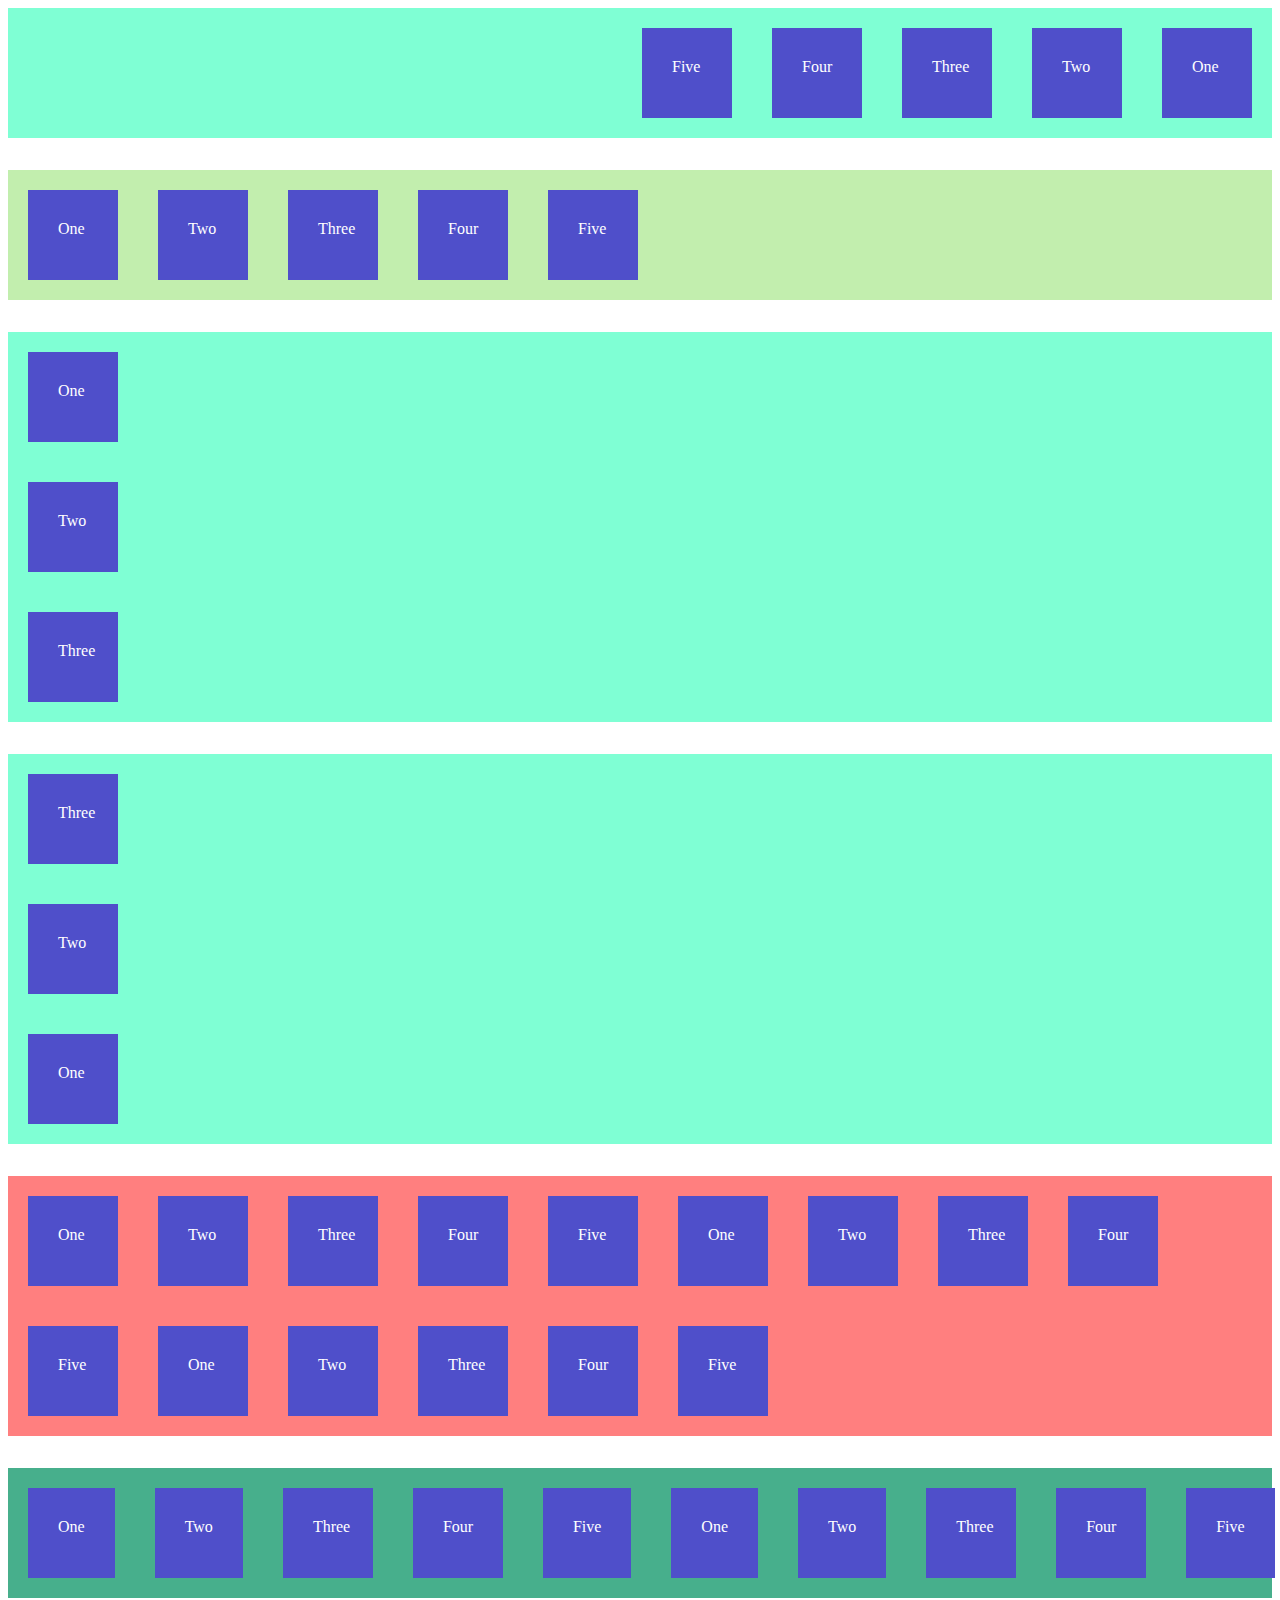
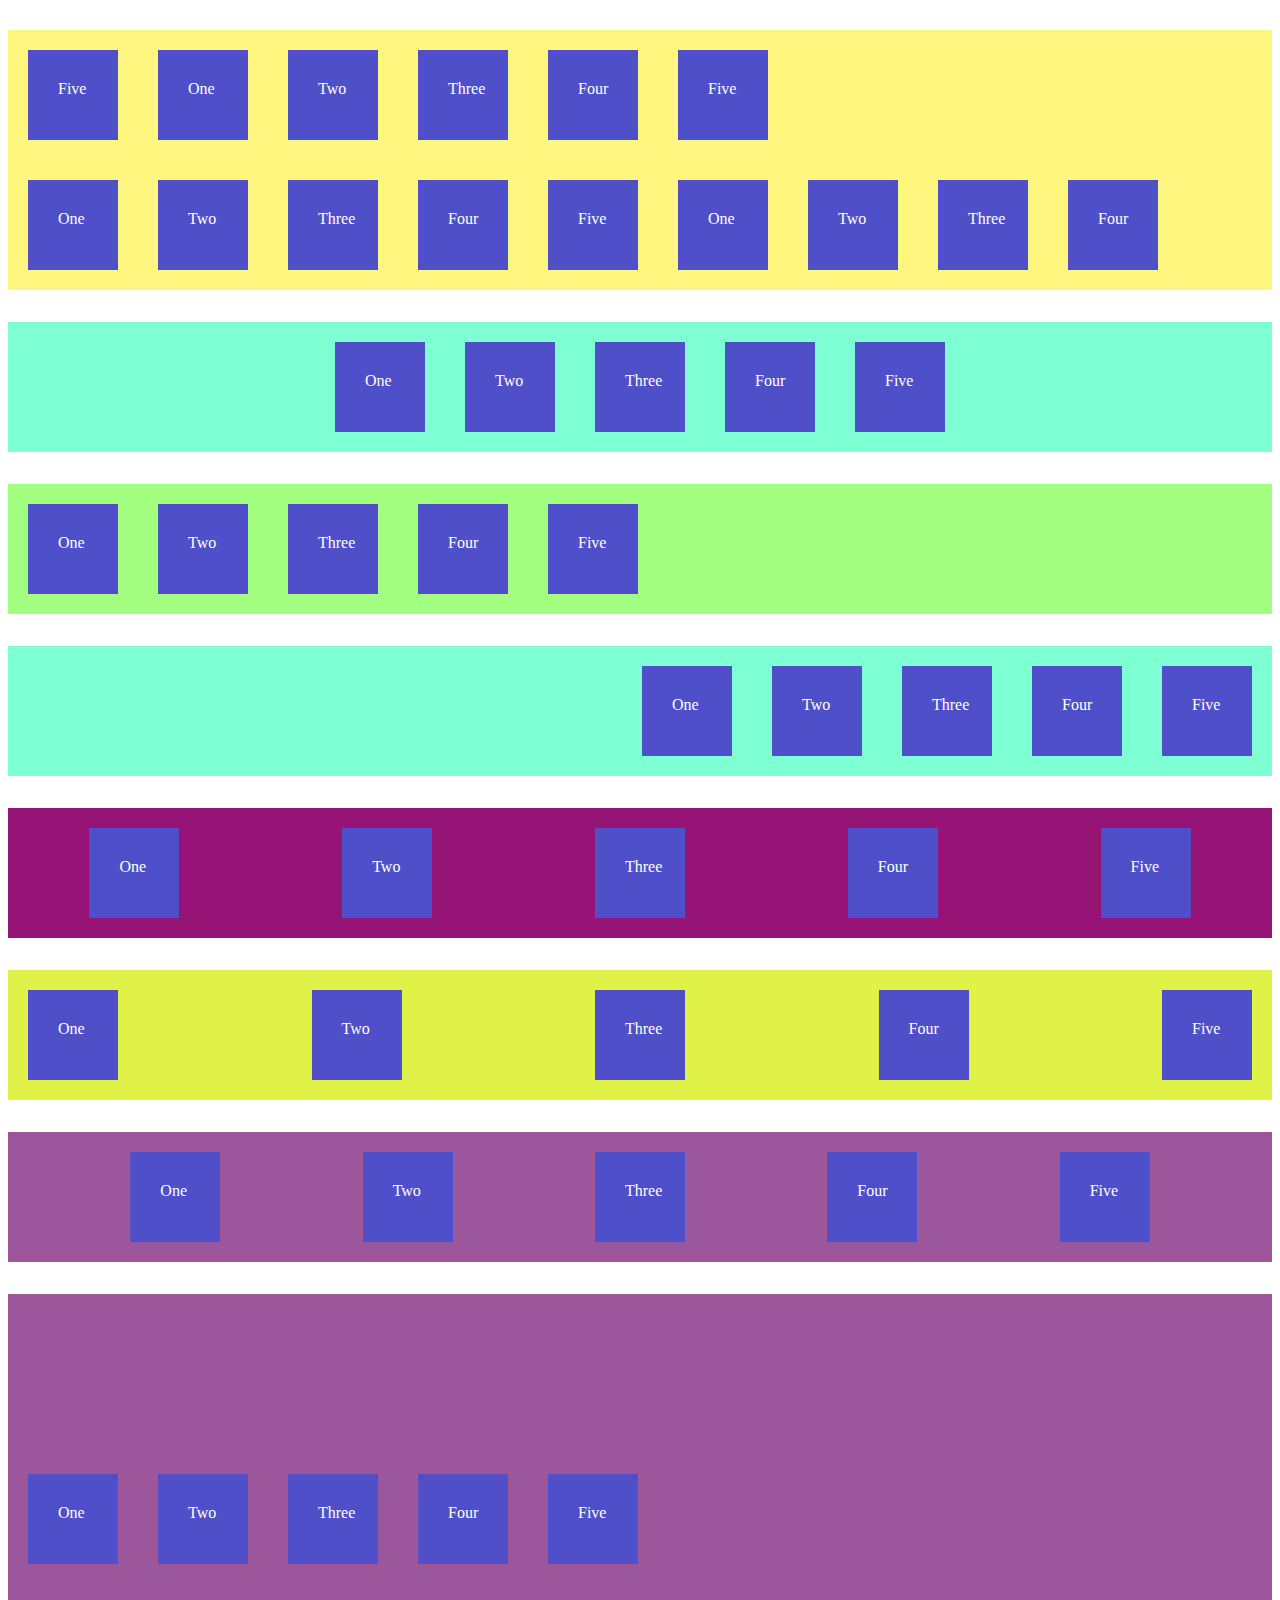
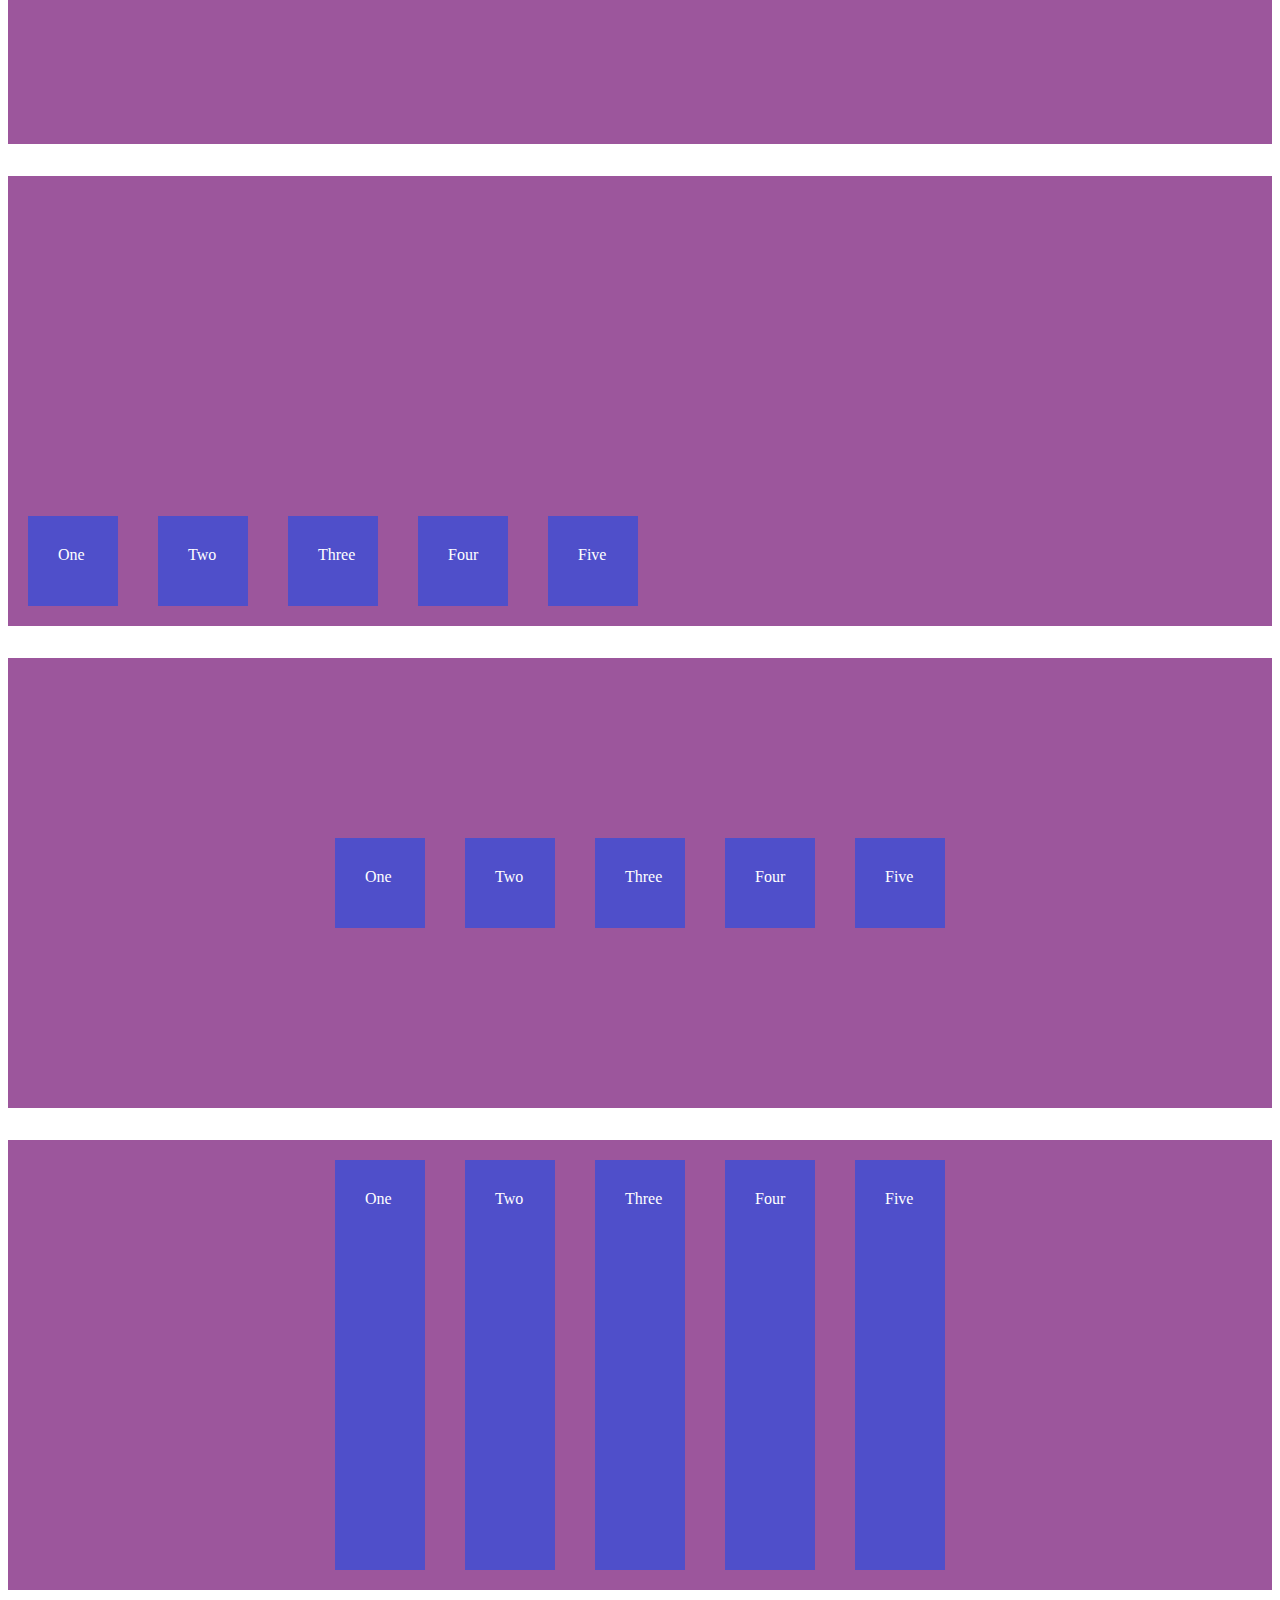
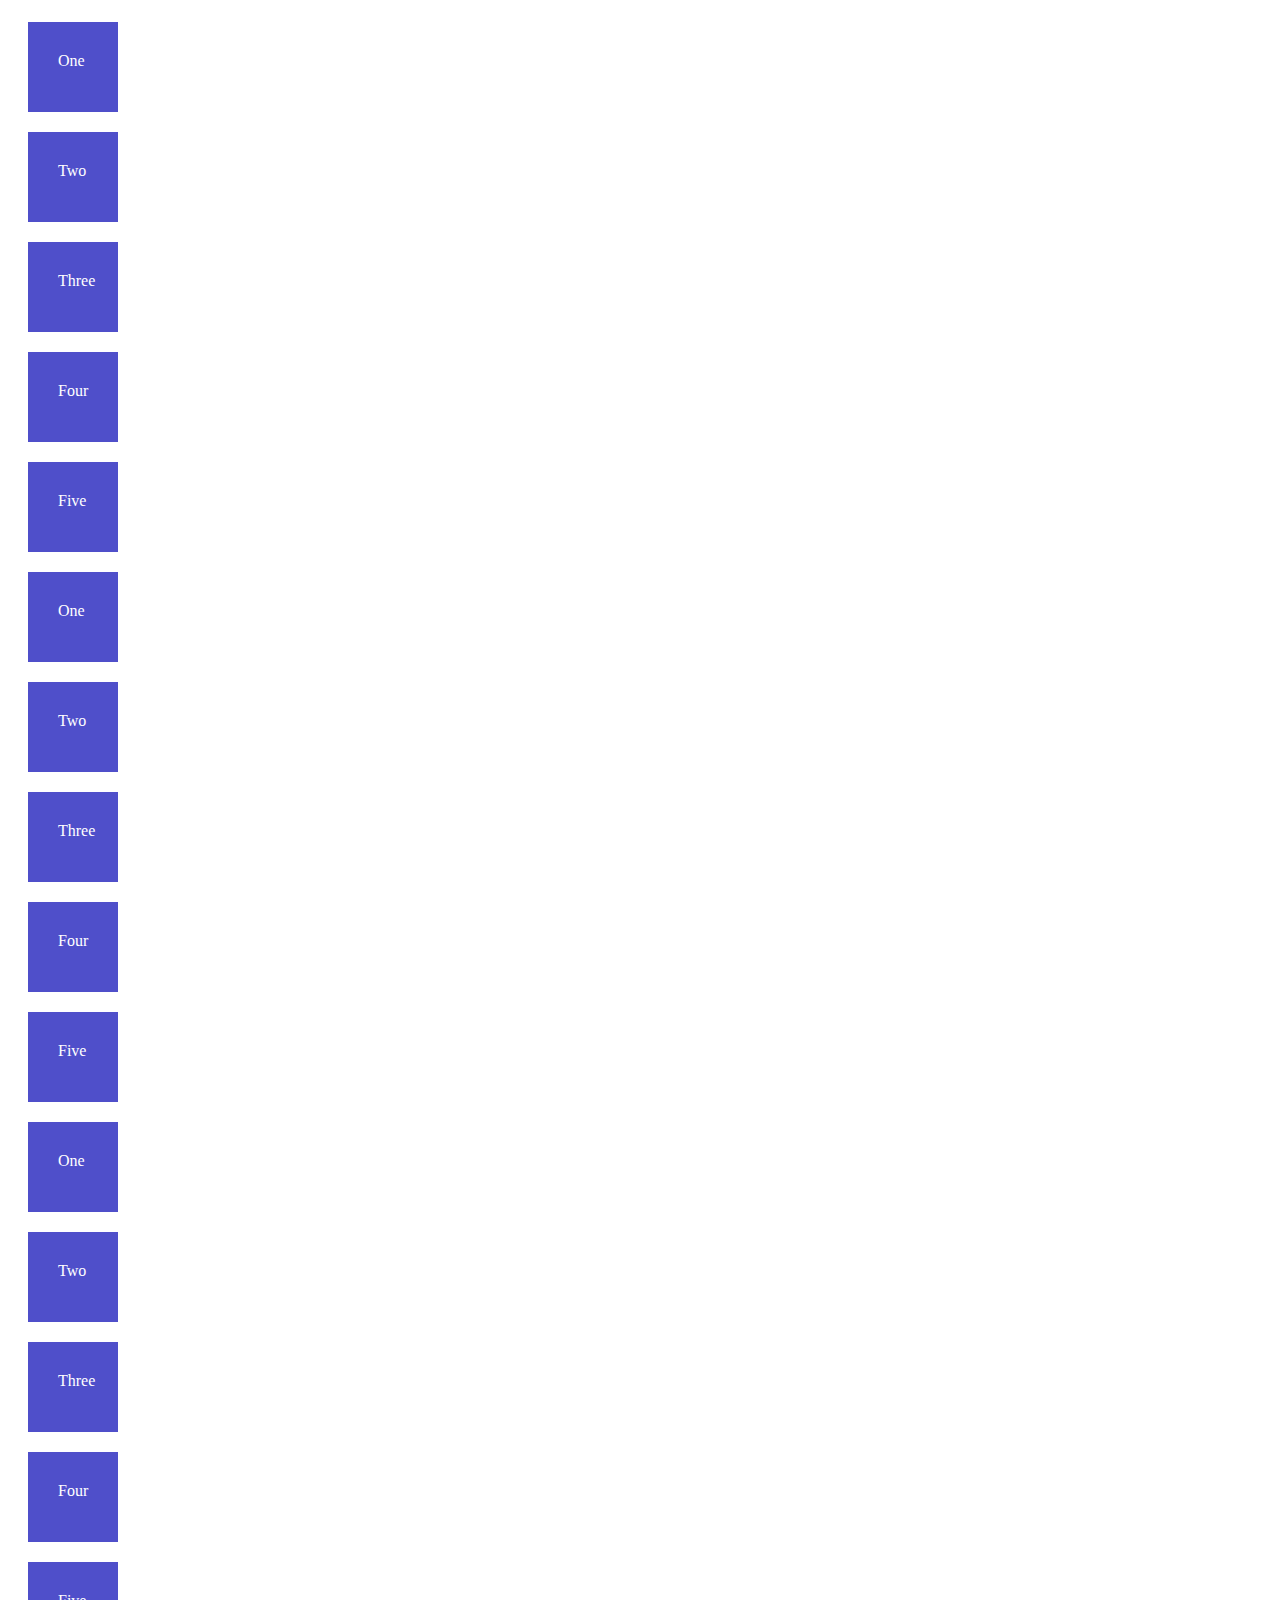
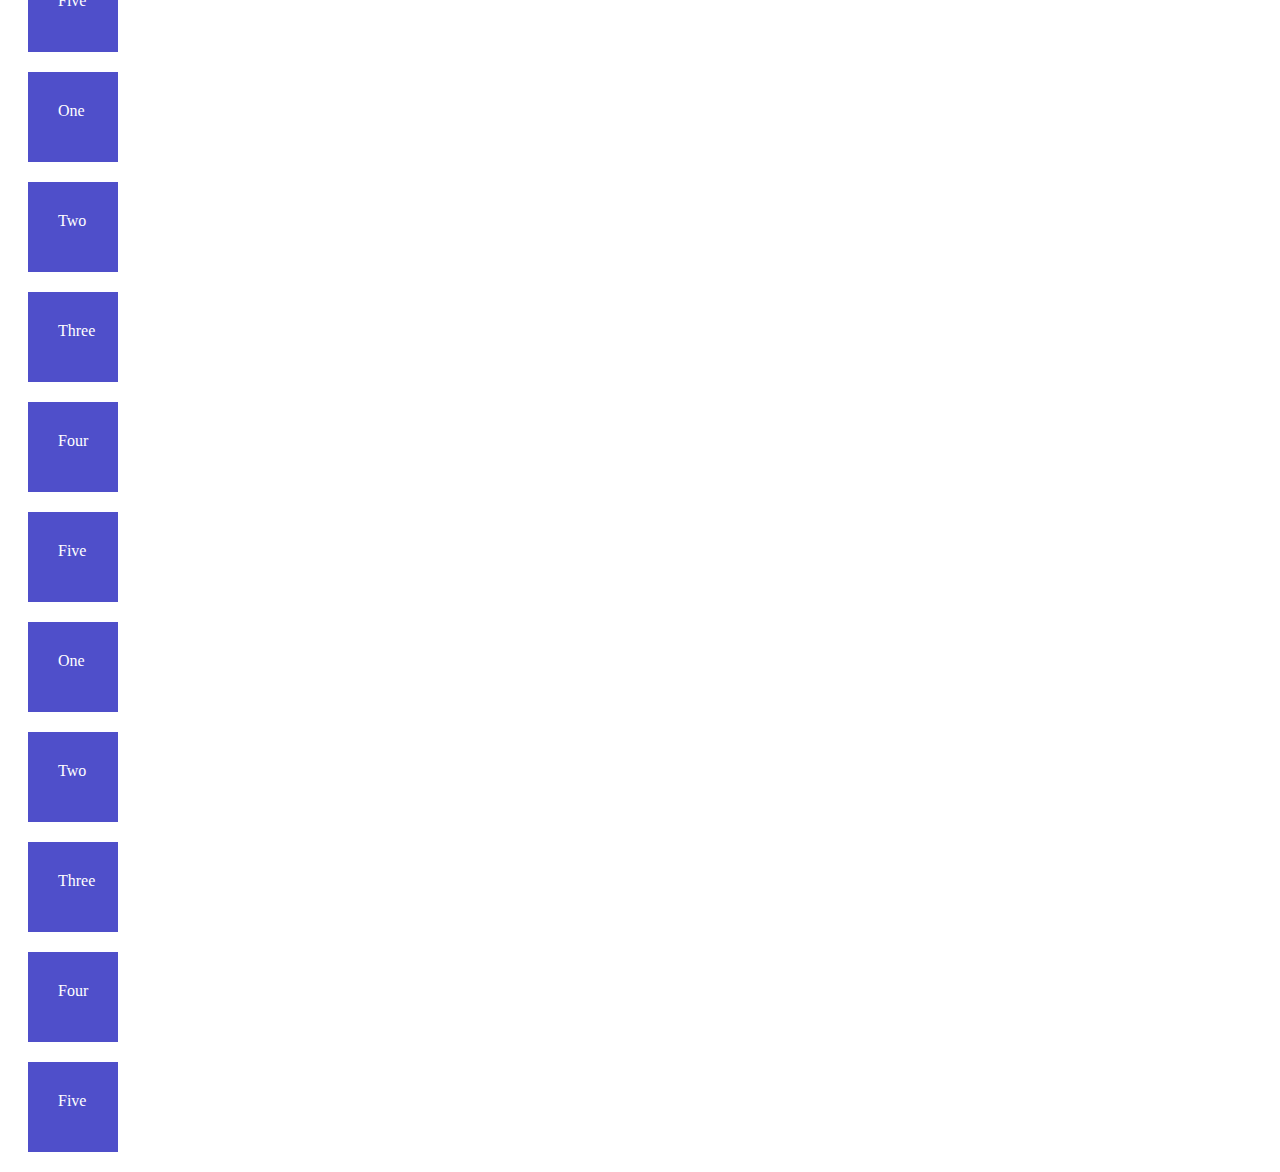
<file: flex-container/index.html>
<html>
    <head>
        <link rel="stylesheet" type="text/css" href="style.css">
    </head>
    <body>
        <div class="container1">
            <div class="child-comp" id="one">One</div>
            <div class="child-comp" id="two">Two</div>
            <div class="child-comp" id="three">Three</div>
            <div class="child-comp" id="four">Four</div>
            <div class="child-comp" id="five">Five</div>
        </div>
        <div class="container2">
            <div class="child-comp" id="one">One</div>
            <div class="child-comp" id="two">Two</div>
            <div class="child-comp" id="three">Three</div>
            <div class="child-comp" id="four">Four</div>
            <div class="child-comp" id="five">Five</div>
        </div>
        <div class="container3">
            <div class="child-comp" id="one">One</div>
            <div class="child-comp" id="two">Two</div>
            <div class="child-comp" id="three">Three</div>
        </div>

        <div class="container4">
            <div class="child-comp" id="one">One</div>
            <div class="child-comp" id="two">Two</div>
            <div class="child-comp" id="three">Three</div>
        </div>

        <div class="container5">
            <div class="child-comp" id="one">One</div>
            <div class="child-comp" id="two">Two</div>
            <div class="child-comp" id="three">Three</div>
            <div class="child-comp" id="four">Four</div>
            <div class="child-comp" id="five">Five</div>
            <div class="child-comp" id="one">One</div>
            <div class="child-comp" id="two">Two</div>
            <div class="child-comp" id="three">Three</div>
            <div class="child-comp" id="four">Four</div>
            <div class="child-comp" id="five">Five</div>
            <div class="child-comp" id="one">One</div>
            <div class="child-comp" id="two">Two</div>
            <div class="child-comp" id="three">Three</div>
            <div class="child-comp" id="four">Four</div>
            <div class="child-comp" id="five">Five</div>
        </div>

        <div class="container6">
            <div class="child-comp" id="one">One</div>
            <div class="child-comp" id="two">Two</div>
            <div class="child-comp" id="three">Three</div>
            <div class="child-comp" id="four">Four</div>
            <div class="child-comp" id="five">Five</div>
            <div class="child-comp" id="one">One</div>
            <div class="child-comp" id="two">Two</div>
            <div class="child-comp" id="three">Three</div>
            <div class="child-comp" id="four">Four</div>
            <div class="child-comp" id="five">Five</div>
            <div class="child-comp" id="one">One</div>
            <div class="child-comp" id="two">Two</div>
            <div class="child-comp" id="three">Three</div>
            <div class="child-comp" id="four">Four</div>
            <div class="child-comp" id="five">Five</div>
        </div>

        <div class="container7">
            <div class="child-comp" id="one">One</div>
            <div class="child-comp" id="two">Two</div>
            <div class="child-comp" id="three">Three</div>
            <div class="child-comp" id="four">Four</div>
            <div class="child-comp" id="five">Five</div>
            <div class="child-comp" id="one">One</div>
            <div class="child-comp" id="two">Two</div>
            <div class="child-comp" id="three">Three</div>
            <div class="child-comp" id="four">Four</div>
            <div class="child-comp" id="five">Five</div>
            <div class="child-comp" id="one">One</div>
            <div class="child-comp" id="two">Two</div>
            <div class="child-comp" id="three">Three</div>
            <div class="child-comp" id="four">Four</div>
            <div class="child-comp" id="five">Five</div>
        </div>

        <div class="container8">
            <div class="child-comp" id="one">One</div>
            <div class="child-comp" id="two">Two</div>
            <div class="child-comp" id="three">Three</div>
            <div class="child-comp" id="four">Four</div>
            <div class="child-comp" id="five">Five</div>
        </div>
        <div class="container9">
            <div class="child-comp" id="one">One</div>
            <div class="child-comp" id="two">Two</div>
            <div class="child-comp" id="three">Three</div>
            <div class="child-comp" id="four">Four</div>
            <div class="child-comp" id="five">Five</div>
        </div>
        <div class="container10">
            <div class="child-comp" id="one">One</div>
            <div class="child-comp" id="two">Two</div>
            <div class="child-comp" id="three">Three</div>
            <div class="child-comp" id="four">Four</div>
            <div class="child-comp" id="five">Five</div>
        </div>
        <div class="container11">
            <div class="child-comp" id="one">One</div>
            <div class="child-comp" id="two">Two</div>
            <div class="child-comp" id="three">Three</div>
            <div class="child-comp" id="four">Four</div>
            <div class="child-comp" id="five">Five</div>
        </div>
        <div class="container12">
            <div class="child-comp" id="one">One</div>
            <div class="child-comp" id="two">Two</div>
            <div class="child-comp" id="three">Three</div>
            <div class="child-comp" id="four">Four</div>
            <div class="child-comp" id="five">Five</div>
        </div>
        <div class="container13">
            <div class="child-comp" id="one">One</div>
            <div class="child-comp" id="two">Two</div>
            <div class="child-comp" id="three">Three</div>
            <div class="child-comp" id="four">Four</div>
            <div class="child-comp" id="five">Five</div>
        </div>
        <div class="container14">
            <div class="child-comp" id="one">One</div>
            <div class="child-comp" id="two">Two</div>
            <div class="child-comp" id="three">Three</div>
            <div class="child-comp" id="four">Four</div>
            <div class="child-comp" id="five">Five</div>
        </div>
        <div class="container15">
            <div class="child-comp" id="one">One</div>
            <div class="child-comp" id="two">Two</div>
            <div class="child-comp" id="three">Three</div>
            <div class="child-comp" id="four">Four</div>
            <div class="child-comp" id="five">Five</div>
        </div>
        <div class="container16">
            <div class="child-comp" id="one">One</div>
            <div class="child-comp" id="two">Two</div>
            <div class="child-comp" id="three">Three</div>
            <div class="child-comp" id="four">Four</div>
            <div class="child-comp" id="five">Five</div>
        </div>
        <div class="container17">
            <div class="child-comp17" id="one">One</div>
            <div class="child-comp17" id="two">Two</div>
            <div class="child-comp17" id="three">Three</div>
            <div class="child-comp17" id="four">Four</div>
            <div class="child-comp17" id="five">Five</div>
        </div>
        <div class="container18">
            <div class="child-comp" id="one">One</div>
            <div class="child-comp" id="two">Two</div>
            <div class="child-comp" id="three">Three</div>
            <div class="child-comp" id="four">Four</div>
            <div class="child-comp" id="five">Five</div>
        </div>
        <div class="container19">
            <div class="child-comp" id="one">One</div>
            <div class="child-comp" id="two">Two</div>
            <div class="child-comp" id="three">Three</div>
            <div class="child-comp" id="four">Four</div>
            <div class="child-comp" id="five">Five</div>
        </div>
        <div class="container20">
            <div class="child-comp" id="one">One</div>
            <div class="child-comp" id="two">Two</div>
            <div class="child-comp" id="three">Three</div>
            <div class="child-comp" id="four">Four</div>
            <div class="child-comp" id="five">Five</div>
        </div>
        <div class="container21">
            <div class="child-comp" id="one">One</div>
            <div class="child-comp" id="two">Two</div>
            <div class="child-comp" id="three">Three</div>
            <div class="child-comp" id="four">Four</div>
            <div class="child-comp" id="five">Five</div>
        </div>
        <div class="container22">
            <div class="child-comp" id="one">One</div>
            <div class="child-comp" id="two">Two</div>
            <div class="child-comp" id="three">Three</div>
            <div class="child-comp" id="four">Four</div>
            <div class="child-comp" id="five">Five</div>
        </div>
    </body>
</html>
</file>
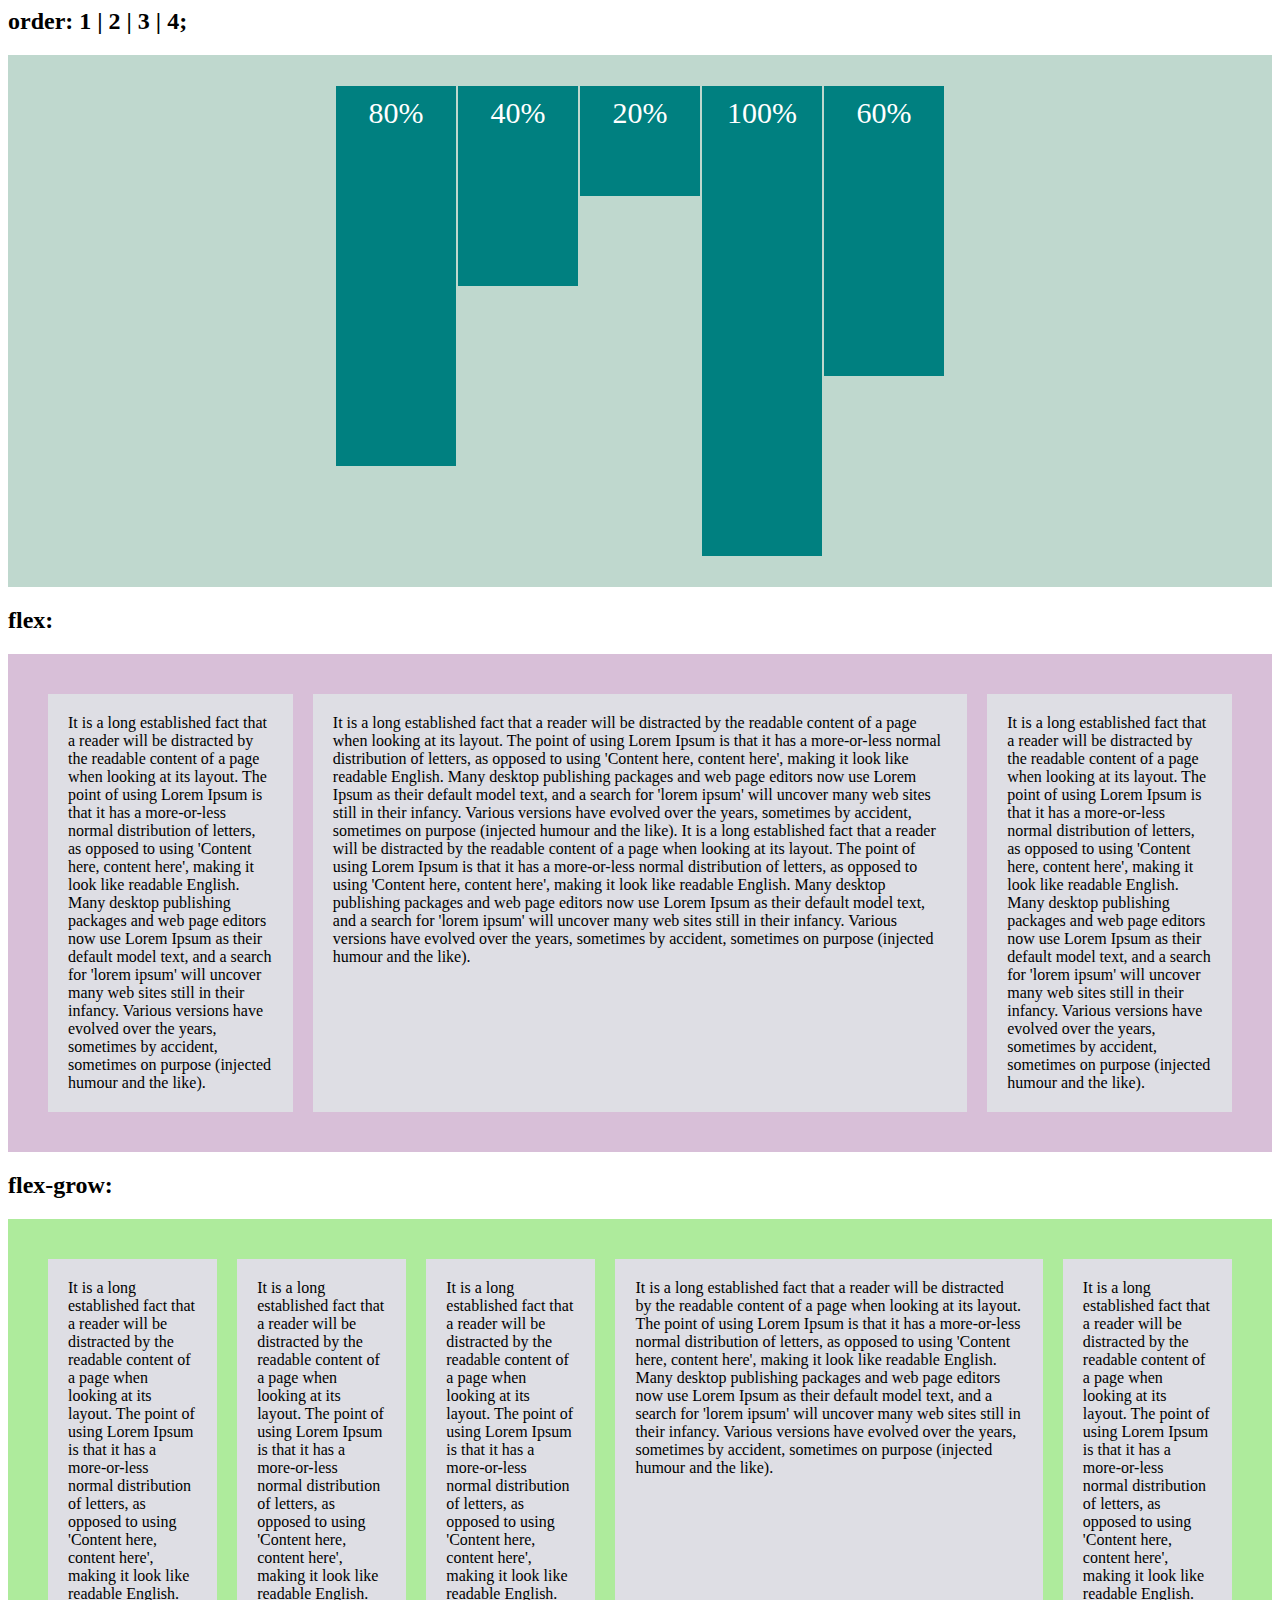
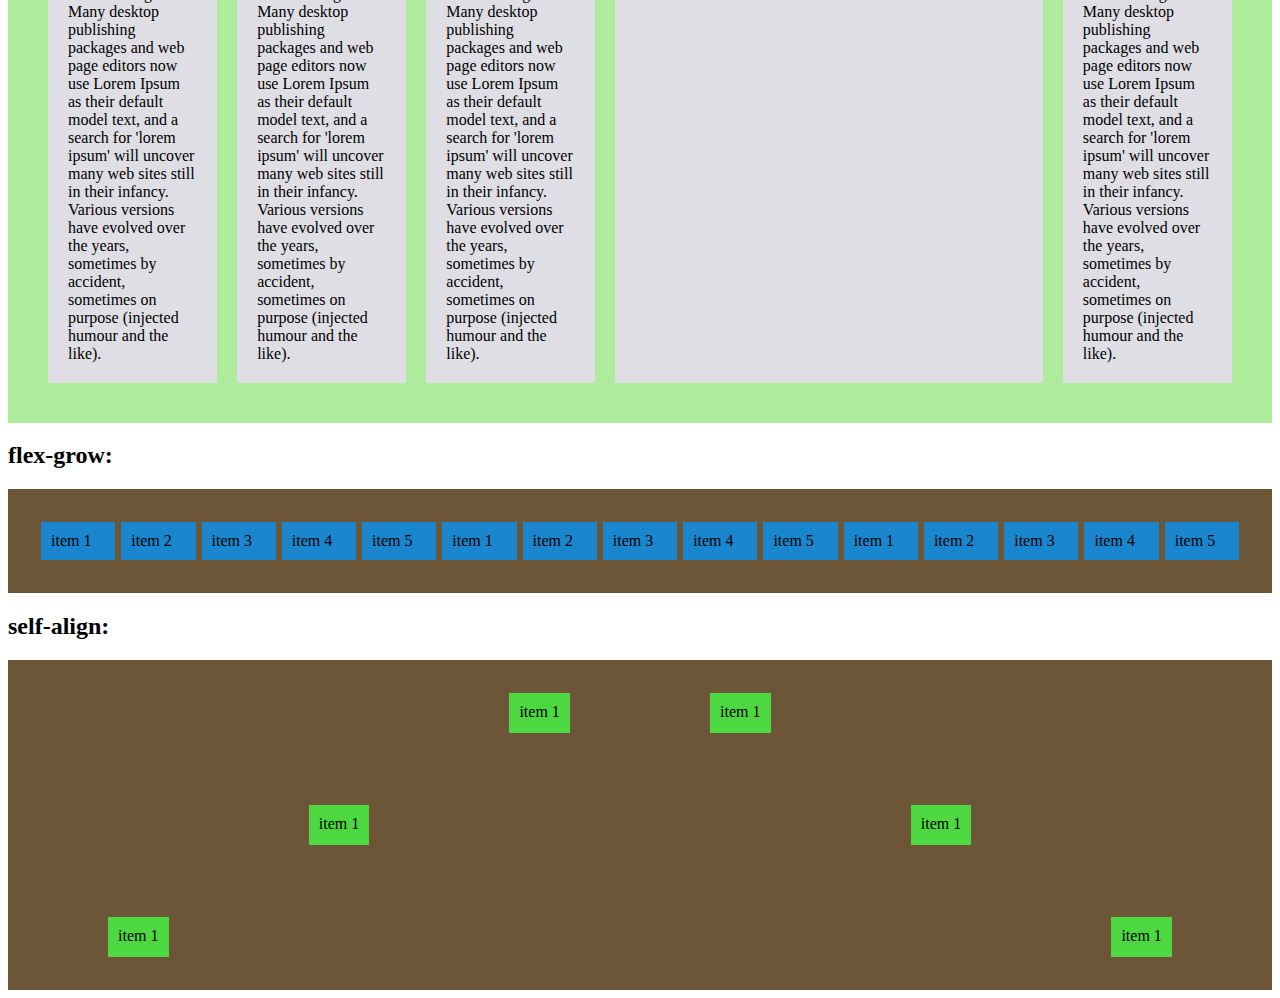
<file: flex-item/index.html>
<html>
    <head>
        <link rel="stylesheet"  href="style.css">
        <title>Flex item</title>
    </head>
    <body>
        <h2>order: 1 | 2 | 3 | 4;</h2>
        <div class="container-1">
            <p class="item item1-1">20%</p>
            <p class="item item1-2">40%</p>
            <p class="item item1-3">60%</p>
            <p class="item item1-4">80%</p>
            <p class="item item1-5">100%</p>
        </div>


        <h2>flex:</h2>
        <div class="container-2">
            <div class="order-item order-item-1">
                It is a long established fact that a reader will be distracted by the readable content of a page when looking at its layout. The point of using Lorem Ipsum is that it has a more-or-less normal distribution of letters, as opposed to using 'Content here, content here', making it look like readable English. Many desktop publishing packages and web page editors now use Lorem Ipsum as their default model text, and a search for 'lorem ipsum' will uncover many web sites still in their infancy. Various versions have evolved over the years, sometimes by accident, sometimes on purpose (injected humour and the like).
            </div>

            <div class="order-item order-item-2">
                It is a long established fact that a reader will be distracted by the readable content of a page when looking at its layout. The point of using Lorem Ipsum is that it has a more-or-less normal distribution of letters, as opposed to using 'Content here, content here', making it look like readable English. Many desktop publishing packages and web page editors now use Lorem Ipsum as their default model text, and a search for 'lorem ipsum' will uncover many web sites still in their infancy. Various versions have evolved over the years, sometimes by accident, sometimes on purpose (injected humour and the like).
                It is a long established fact that a reader will be distracted by the readable content of a page when looking at its layout. The point of using Lorem Ipsum is that it has a more-or-less normal distribution of letters, as opposed to using 'Content here, content here', making it look like readable English. Many desktop publishing packages and web page editors now use Lorem Ipsum as their default model text, and a search for 'lorem ipsum' will uncover many web sites still in their infancy. Various versions have evolved over the years, sometimes by accident, sometimes on purpose (injected humour and the like).
                
            </div>

            <div class="order-item order-item-3">
                It is a long established fact that a reader will be distracted by the readable content of a page when looking at its layout. The point of using Lorem Ipsum is that it has a more-or-less normal distribution of letters, as opposed to using 'Content here, content here', making it look like readable English. Many desktop publishing packages and web page editors now use Lorem Ipsum as their default model text, and a search for 'lorem ipsum' will uncover many web sites still in their infancy. Various versions have evolved over the years, sometimes by accident, sometimes on purpose (injected humour and the like).
            </div>
        </div>

        <h2>flex-grow:</h2>
        <div class="container-3">
            <div class="grow-item grow-item-1">
                It is a long established fact that a reader will be distracted by the readable content of a page when looking at its layout. The point of using Lorem Ipsum is that it has a more-or-less normal distribution of letters, as opposed to using 'Content here, content here', making it look like readable English. Many desktop publishing packages and web page editors now use Lorem Ipsum as their default model text, and a search for 'lorem ipsum' will uncover many web sites still in their infancy. Various versions have evolved over the years, sometimes by accident, sometimes on purpose (injected humour and the like).
            </div>

            <div class="grow-item grow-item-2">
                It is a long established fact that a reader will be distracted by the readable content of a page when looking at its layout. The point of using Lorem Ipsum is that it has a more-or-less normal distribution of letters, as opposed to using 'Content here, content here', making it look like readable English. Many desktop publishing packages and web page editors now use Lorem Ipsum as their default model text, and a search for 'lorem ipsum' will uncover many web sites still in their infancy. Various versions have evolved over the years, sometimes by accident, sometimes on purpose (injected humour and the like).
                
            </div>

            <div class="grow-item grow-item-3">
                It is a long established fact that a reader will be distracted by the readable content of a page when looking at its layout. The point of using Lorem Ipsum is that it has a more-or-less normal distribution of letters, as opposed to using 'Content here, content here', making it look like readable English. Many desktop publishing packages and web page editors now use Lorem Ipsum as their default model text, and a search for 'lorem ipsum' will uncover many web sites still in their infancy. Various versions have evolved over the years, sometimes by accident, sometimes on purpose (injected humour and the like).
            </div>
            <div class="grow-item grow-item-4">
                It is a long established fact that a reader will be distracted by the readable content of a page when looking at its layout. The point of using Lorem Ipsum is that it has a more-or-less normal distribution of letters, as opposed to using 'Content here, content here', making it look like readable English. Many desktop publishing packages and web page editors now use Lorem Ipsum as their default model text, and a search for 'lorem ipsum' will uncover many web sites still in their infancy. Various versions have evolved over the years, sometimes by accident, sometimes on purpose (injected humour and the like).
            </div>
            <div class="grow-item grow-item-5">
                It is a long established fact that a reader will be distracted by the readable content of a page when looking at its layout. The point of using Lorem Ipsum is that it has a more-or-less normal distribution of letters, as opposed to using 'Content here, content here', making it look like readable English. Many desktop publishing packages and web page editors now use Lorem Ipsum as their default model text, and a search for 'lorem ipsum' will uncover many web sites still in their infancy. Various versions have evolved over the years, sometimes by accident, sometimes on purpose (injected humour and the like).
            </div>
        </div>

        <h2>flex-grow:</h2>
        <div class="container-4">
            <div class="basis-item basis-item-1">
               item 1
            </div>
            <div class="basis-item basis-item-2">
                item 2
             </div>
             <div class="basis-item basis-item-3">
                item 3
             </div>
             <div class="basis-item basis-item-41">
                item 4
             </div>
             <div class="basis-item basis-item-5">
                item 5
             </div>
             <div class="basis-item basis-item-1">
                item 1
             </div>
             <div class="basis-item basis-item-2">
                 item 2
              </div>
              <div class="basis-item basis-item-3">
                 item 3
              </div>
              <div class="basis-item basis-item-41">
                 item 4
              </div>
              <div class="basis-item basis-item-5">
                 item 5
              </div>
              <div class="basis-item basis-item-1">
                item 1
             </div>
             <div class="basis-item basis-item-2">
                 item 2
              </div>
              <div class="basis-item basis-item-3">
                 item 3
              </div>
              <div class="basis-item basis-item-41">
                 item 4
              </div>
              <div class="basis-item basis-item-5">
                 item 5
              </div>
        </div>

        <h2>self-align:</h2>
        <div class="container-5">
            <div class="self-item self-item-1">
               item 1
            </div>
            <div class="self-item self-item-2">
                item 1
            </div>
            <div class="self-item self-item-3">
                item 1
            </div>
            <div class="self-item self-item-4">
                item 1
            </div>
            <div class="self-item self-item-5">
                item 1
            </div>
            <div class="self-item self-item-6">
                item 1
            </div>
        </div>
    </body>
</html>
</file>
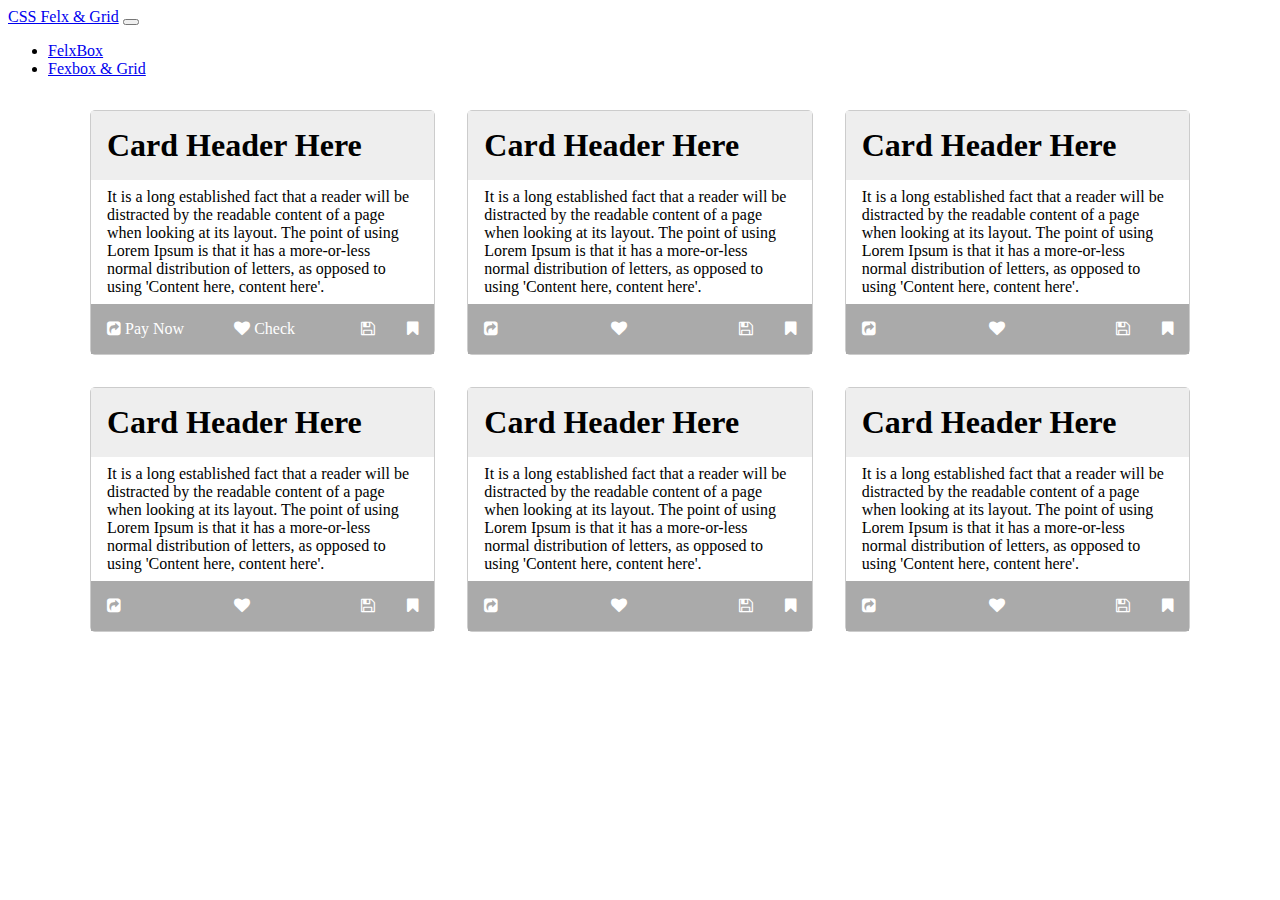
<file: css-grid-flexbox.html>
<!doctype html>
<html lang="en">
  <head>
    <!-- Required meta tags -->
    <meta charset="utf-8">
    <meta name="viewport" content="width=device-width, initial-scale=1, shrink-to-fit=no">
    <link rel="stylesheet" href="style.css">
    <link rel="stylesheet" href="https://stackpath.bootstrapcdn.com/font-awesome/4.7.0/css/font-awesome.min.css">
    <!-- Bootstrap CSS -->
    <!-- <link rel="stylesheet" href="https://stackpath.bootstrapcdn.com/bootstrap/4.4.1/css/bootstrap.min.css" integrity="sha384-Vkoo8x4CGsO3+Hhxv8T/Q5PaXtkKtu6ug5TOeNV6gBiFeWPGFN9MuhOf23Q9Ifjh" crossorigin="anonymous"> -->

    <title>Hello, world!</title>
  </head>
  <body>
    <div class="container-fuid">
        <nav class="navbar navbar-expand-lg navbar-light bg-light">
            <a class="navbar-brand h2" href="#">CSS Felx & Grid</a>
            <button class="navbar-toggler" type="button" data-toggle="collapse" data-target="#navbarSupportedContent" aria-controls="navbarSupportedContent" aria-expanded="false" aria-label="Toggle navigation">
              <span class="navbar-toggler-icon"></span>
            </button>
          
            <div class="collapse navbar-collapse" id="navbarSupportedContent">
              <ul class="navbar-nav mr-auto">

                <li class="nav-item">
                  <a class="nav-link" href="index.html">FelxBox</a>
                </li>

                <li class="nav-item active">
                  <a class="nav-link" href="css-grid-flexbox.html">Fexbox & Grid</a>
                </li>
                
              </ul>
            </div>
        </nav>
    </div>
    
    <div class="container-fluid">
        <div class="card-grid">
            <div class="card">
                <header class="card-header">
                    <h1>Card Header Here</h1>
                </header>
                <article class="card-content">
                    It is a long established fact that a reader will be distracted by the readable content of a page when looking at its layout. The point of using Lorem Ipsum is that it has a more-or-less normal distribution of letters, as opposed to using 'Content here, content here'.
                </article>

                <footer class="card-footer">
                    <ul class="card-footer-nav">
                        <li class="card-footer-item"><i class="fa fa-share-square"></i> Pay Now</li>
                        <li class="card-footer-item"><i class="fa fa-heart"></i> Check</li>
                        <li class="card-footer-item"><i class="fa fa-save"></i></li>
                        <li class="card-footer-item"><i class="fa fa-bookmark"></i></li>
                    </ul>
                </footer>
            </div>
        
            <div class="card">
                <header class="card-header">
                    <h1>Card Header Here</h1>
                </header>
                <article class="card-content">
                    It is a long established fact that a reader will be distracted by the readable content of a page when looking at its layout. The point of using Lorem Ipsum is that it has a more-or-less normal distribution of letters, as opposed to using 'Content here, content here'.
                </article>

                <footer class="card-footer">
                    <ul class="card-footer-nav">
                        <li class="card-footer-item"><i class="fa fa-share-square"></i></li>
                        <li class="card-footer-item"><i class="fa fa-heart"></i></li>
                        <li class="card-footer-item"><i class="fa fa-save"></i></li>
                        <li class="card-footer-item"><i class="fa fa-bookmark"></i></li>
                    </ul>
                </footer>
            </div>
        
            <div class="card">
                <header class="card-header">
                    <h1>Card Header Here</h1>
                </header>
                <article class="card-content">
                    It is a long established fact that a reader will be distracted by the readable content of a page when looking at its layout. The point of using Lorem Ipsum is that it has a more-or-less normal distribution of letters, as opposed to using 'Content here, content here'.
                </article>

                <footer class="card-footer">
                    <ul class="card-footer-nav">
                        <li class="card-footer-item"><i class="fa fa-share-square"></i></li>
                        <li class="card-footer-item"><i class="fa fa-heart"></i></li>
                        <li class="card-footer-item"><i class="fa fa-save"></i></li>
                        <li class="card-footer-item"><i class="fa fa-bookmark"></i></li>
                    </ul>
                </footer>
            </div>
        
            <div class="card">
                <header class="card-header">
                    <h1>Card Header Here</h1>
                </header>
                <article class="card-content">
                    It is a long established fact that a reader will be distracted by the readable content of a page when looking at its layout. The point of using Lorem Ipsum is that it has a more-or-less normal distribution of letters, as opposed to using 'Content here, content here'.
                </article>

                <footer class="card-footer">
                    <ul class="card-footer-nav">
                        <li class="card-footer-item"><i class="fa fa-share-square"></i></li>
                        <li class="card-footer-item"><i class="fa fa-heart"></i></li>
                        <li class="card-footer-item"><i class="fa fa-save"></i></li>
                        <li class="card-footer-item"><i class="fa fa-bookmark"></i></li>
                    </ul>
                </footer>
            </div>
       
            <div class="card">
                <header class="card-header">
                    <h1>Card Header Here</h1>
                </header>
                <article class="card-content">
                    It is a long established fact that a reader will be distracted by the readable content of a page when looking at its layout. The point of using Lorem Ipsum is that it has a more-or-less normal distribution of letters, as opposed to using 'Content here, content here'.
                </article>

                <footer class="card-footer">
                    <ul class="card-footer-nav">
                        <li class="card-footer-item"><i class="fa fa-share-square"></i></li>
                        <li class="card-footer-item"><i class="fa fa-heart"></i></li>
                        <li class="card-footer-item"><i class="fa fa-save"></i></li>
                        <li class="card-footer-item"><i class="fa fa-bookmark"></i></li>
                    </ul>
                </footer>
            </div>
       
            <div class="card">
                <header class="card-header">
                    <h1>Card Header Here</h1>
                </header>
                <article class="card-content">
                    It is a long established fact that a reader will be distracted by the readable content of a page when looking at its layout. The point of using Lorem Ipsum is that it has a more-or-less normal distribution of letters, as opposed to using 'Content here, content here'.
                </article>

                <footer class="card-footer">
                    <ul class="card-footer-nav">
                        <li class="card-footer-item"><i class="fa fa-share-square"></i></li>
                        <li class="card-footer-item"><i class="fa fa-heart"></i></li>
                        <li class="card-footer-item"><i class="fa fa-save"></i></li>
                        <li class="card-footer-item"><i class="fa fa-bookmark"></i></li>
                    </ul>
                </footer>
            </div>
        </div>  
    </div>

    <!-- Optional JavaScript -->
    <!-- jQuery first, then Popper.js, then Bootstrap JS -->
    <!-- <script src="https://code.jquery.com/jquery-3.4.1.slim.min.js" integrity="sha384-J6qa4849blE2+poT4WnyKhv5vZF5SrPo0iEjwBvKU7imGFAV0wwj1yYfoRSJoZ+n" crossorigin="anonymous"></script>
    <script src="https://cdn.jsdelivr.net/npm/popper.js@1.16.0/dist/umd/popper.min.js" integrity="sha384-Q6E9RHvbIyZFJoft+2mJbHaEWldlvI9IOYy5n3zV9zzTtmI3UksdQRVvoxMfooAo" crossorigin="anonymous"></script>
    <script src="https://stackpath.bootstrapcdn.com/bootstrap/4.4.1/js/bootstrap.min.js" integrity="sha384-wfSDF2E50Y2D1uUdj0O3uMBJnjuUD4Ih7YwaYd1iqfktj0Uod8GCExl3Og8ifwB6" crossorigin="anonymous"></script> -->
  </body>
</html>
</file>
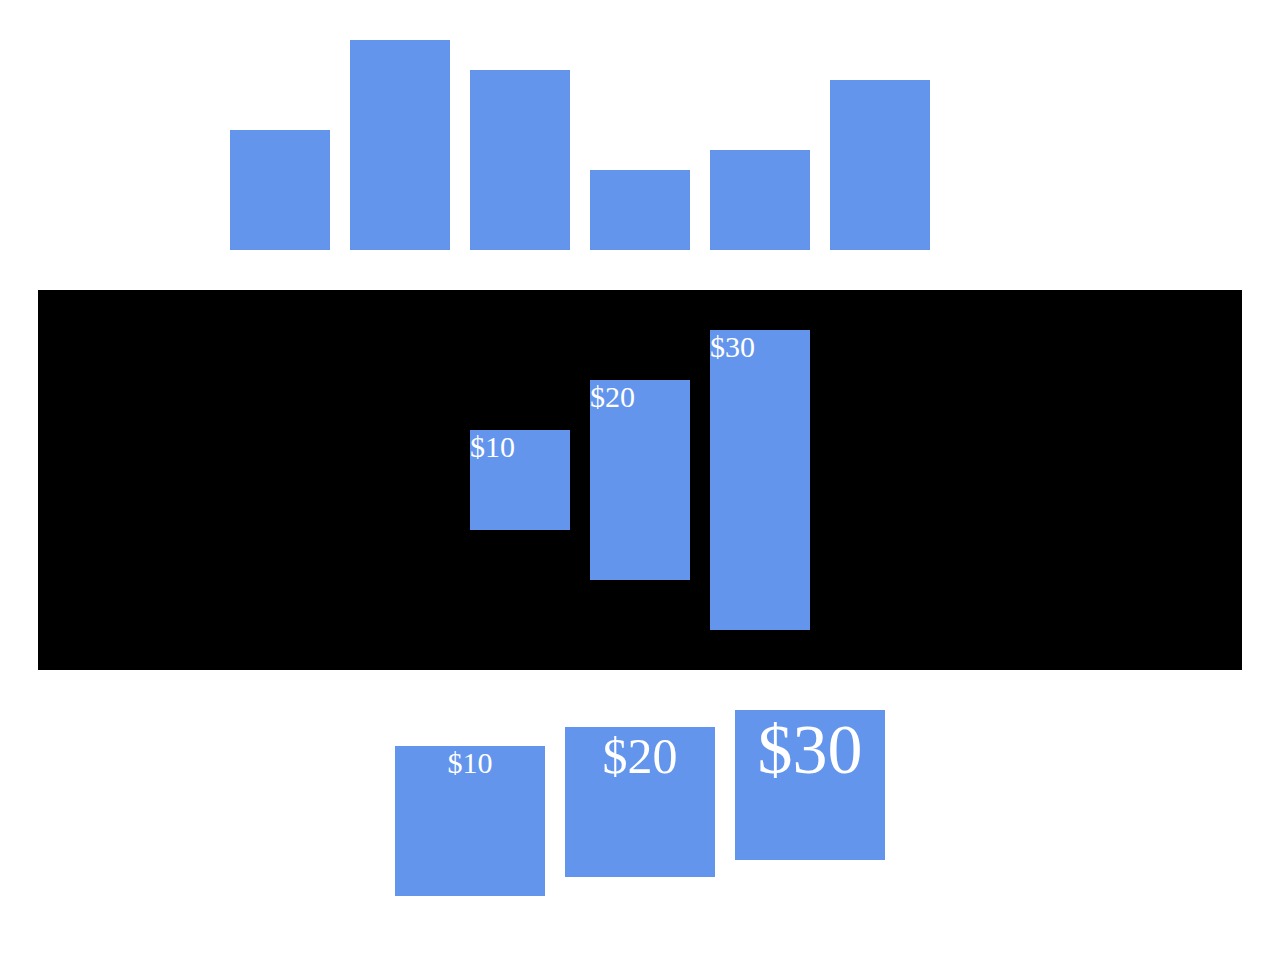
<file: example3/example3.html>
<html>
	<head>	
		<link rel="stylesheet" type="text/css" href="example3.css">
	</head>
	<body>
		<div class="container1">
			<div id="item1-1" class="item"></div>
			<div id="item1-2" class="item"></div>
			<div id="item1-3" class="item"></div>
			<div id="item1-4" class="item"></div>
			<div id="item1-5" class="item"></div>
			<div id="item1-6" class="item"></div>
			<div id="item1-7" class="item"></div>
		</div>
		<div class="container2">
			<div id="item2-1" class="item">$10</div>
			<div id="item2-2" class="item">$20</div>
			<div id="item2-3" class="item">$30</div>
		</div>
		<div class="container3">
			<div id="item3-1" class="item">$10</div>
			<div id="item3-2" class="item">$20</div>
			<div id="item3-3" class="item">$30</div>
		</div>
	</body>
</html>
</file>
<file: flex-container/style.css>
.container1 {
    background-color: aquamarine;
    margin-bottom: 2rem;
    display: flex;
    flex-direction: row-reverse; 
}

.container2 {
    background-color: rgb(194, 238, 174);
    margin-bottom: 2rem;
    display: flex;
    flex-direction: row; 
}

.container3 {
    background-color: aquamarine;
    margin-bottom: 2rem;
    display: flex;
    flex-direction: column; 
}

.container4 {
    background-color: aquamarine;
    margin-bottom: 2rem;
    display: flex;
    flex-direction: column-reverse; 
}

.container5 {
    background-color: rgb(255, 127, 127);
    margin-bottom: 2rem;
    display: flex;
    flex-wrap: wrap;
}

.container6 {
    background-color: rgb(71, 175, 140);
    margin-bottom: 2rem;
    display: flex;
    flex-wrap: nowrap;
}

.container7 {
    background-color: rgb(255, 246, 127);
    margin-bottom: 2rem;
    display: flex;
    flex-wrap: wrap-reverse;
}

.container8 {
    background-color: aquamarine;
    margin-bottom: 2rem;
    display: flex;
    justify-content: center;
}

.container9 {
    background-color: rgb(163, 255, 127);
    margin-bottom: 2rem;
    display: flex;
    justify-content: flex-start;
}

.container10 {
    background-color: aquamarine;
    margin-bottom: 2rem;
    display: flex;
    justify-content: flex-end;
}

.container11 {
    background-color: rgb(150, 20, 117);
    margin-bottom: 2rem;
    display: flex;
    justify-content: space-around;
}
.container12 {
    background-color: rgb(224, 241, 71);
    margin-bottom: 2rem;
    display: flex;
    justify-content: space-between;
}

.container13 {
    background-color: rgb(156, 86, 156);
    margin-bottom: 2rem;
    display: flex;
    justify-content: space-evenly;
}

.container14 {
    background-color: rgb(156, 86, 156);
    margin-bottom: 2rem;
    height: 50vh;
    display: flex;
    align-items: center;
}

.container15 {
    background-color: rgb(156, 86, 156);
    margin-bottom: 2rem;
    height: 50vh;
    display: flex;
    align-items: flex-end;
}

.container16 {
    background-color: rgb(156, 86, 156);
    margin-bottom: 2rem;
    height: 50vh;
    display: flex;
    justify-content: center;
    align-items:center;
}
.container17 {
    background-color: rgb(156, 86, 156);
    margin-bottom: 2rem;
    height: 50vh;
    display: flex;
    justify-content: center;
    align-content: stretch;
}
.child-comp17 {
    background-color: rgb(79, 79, 202);
    padding: 30px;
    color: #fff;
    width:30px;
    margin: 20px;
}


.child-comp {
    background-color: rgb(79, 79, 202);
    padding: 30px;
    color: #fff;
    height: 30px;
    width:30px;
    margin: 20px;
}
</file>
<file: flex-item/style.css>
/* Order */
.container-1 {
    display: flex;
    background-color: rgb(191, 216, 206);
    padding: 30px;
    justify-content: center;
}

.item {
    text-align: center;
    margin: 1px;
    background-color: teal;
    width: 100px;
    padding: 10px;
    font-size: 30px;
    color: white;
}

.item1-1 {
    height: 10vh;
    order: 3;
}

.item1-2 {
    height: 20vh;
    order: 2;
}
.item1-3 {
    height: 30vh;
    order: 5;
}

.item1-4 {
    height: 40vh;
    order:1;
}

.item1-5 {
    height: 50vh;
    order: 4;
}

/* flex */
.container-2 {
    display: flex;
    background-color: thistle;
    padding: 30px;
}

.order-item {
    padding: 20px;
    background-color:rgb(222, 222, 228);
    margin: 10px;
}

.order-item-1 {
    flex: 1;
}

.order-item-2 {
    flex: 3;
}

.order-item-3 {
    flex: 1;
}

/* flex-grow */

.container-3 {
    display: flex;
    background-color: rgb(174, 235, 156);
    padding: 30px;
}

.grow-item {
    background-color:rgb(222, 222, 228);
    margin: 10px;
    padding: 20px;
    flex: 1;
}

.grow-item-4 {
    flex-grow: 3;
}


/* flex-basis */
.container-4 {
    display: flex;
    background-color: rgb(109, 86, 55);
    padding: 30px;
}

.basis-item {
    background-color:rgb(25, 134, 206);
    margin: 3px;
    padding: 10px;
    flex-basis: 150px;
}


/* self-align */
.container-5 {
    display: flex;
    background-color: rgb(109, 86, 55);
    padding: 30px;
    justify-content: space-around;
    height:30vh;
}

.self-item {
    background-color:rgb(77, 216, 65);
    margin: 3px;
    padding: 10px;
    height: 20px;
}

.self-item-1 {
    align-self: flex-end;
}

.self-item-2 {
    align-self: center;
}

.self-item-3 {
    align-self: flex-start;
}

.self-item-5 {
    align-self: center;
}

.self-item-6 {
    align-self: flex-end;
}
</file>
<file: style.css>
img {
    width: 100%;
    display: block;
}

.menu-nav {
    list-style: none;
    display: flex;
}

.menu-nav li {
    color: rgb(255, 115, 0);
    padding: 0 10px;
    font-size: 16pt;
}

@media (max-width: 650px) { 
    .menu-nav {
        display: block;
    }

    .menu-nav li {
        padding: 10px 0;
    }
}

/* hero div - Centered item */
.hero {
    background: url("https://hips.hearstapps.com/hmg-prod.s3.amazonaws.com/images/colorful-balloon-royalty-free-image-625672226-1532451282.jpg?crop=1.00xw:0.720xh;0,0.00917xh&resize=480:*");
    background-size: cover;
    background-repeat: no-repeat;
    background-position: center;
    height: 50vh;

    display: flex;
    justify-content: center;
    align-items: center;
}

.hero-inner {
    text-align:center;
}

.hero h1 {
    margin: 0 0 1rem;
    color: #fff; 
}

/* Side by Side items */
.two-up {
    display: flex;
    margin: auto;
    max-width: 850px;
    padding: 10px;
}

.two-up-image {
    flex: 0 1 30%; 
}

.two-up-text {
    flex: 0 1 70%; 
    padding-left: 20px;
}

@media (max-width: 650px){
    .two-up {
        display: block;
        padding: 5px;
    }

    .two-up-text {
        padding: 20px 5px;;
        font-size: 16pt;
       
    }
}

/* Reorder */
.reorder {
    display:flex;
    flex-direction: column;    
}

@media (max-width: 600px) {
    .reorder-headline {
        order: 2; 
    }
    
    .reorder-button {
        order: 1; 
    }
}



/**************** css-grid-flexbox.html **************/
/* card */
.card-grid {
    padding: 1rem;
    display: grid;
    grid-template-columns: 1fr;
    grid-gap: 2rem;
    max-width: 1100px;
    margin:auto;
}
@media (min-width: 560px) {
    .card-grid {
        grid-template-columns: 1fr 1fr;
    }
}

@media (min-width: 900px) {
    .card-grid {
        grid-template-columns: 1fr 1fr 1fr;
    }
}

.card {
    border: 1px solid #ccc;
    border-radius: 5px;
}


/* card-header */
.card-header {
    background-color: #eee;
    padding: 1rem;
}
.card-header h1 {
    margin: 0;
}

/* card content */
.card-content {
    padding: 0.5rem 1rem;
}

/* card-footer */
.card-footer {
    background-color: #aaa;
}

/* .card-footer-nav {
    list-style: none;
    padding: 0;
    margin: 0;
    display: flex;
    justify-content: space-around;
} */

.card-footer-nav {
    list-style: none;
    padding: 0;
    margin: 0;
    display: grid;
    grid-template-columns: 1fr 1fr auto auto;
}

.card-footer-item {
    color:white;
    padding: 1rem;
}

.card-footer-item:hover {
    color:rgba(255, 255, 255, 0.815);
}
</file>
<file: example3/example3.css>
.container1{
	/* Your code goes here */
    margin: 30px;
    display: flex;
    align-items: flex-end;
    justify-content: center;
}
.item{
	width:100px;
	background-color: cornflowerblue;
	margin: 10px;
}
#item1-1{	
	height: 120px;
}
#item1-2{
	height: 210px;
}
#item1-3{	
	height: 180px;
}
#item1-4{
	height: 80px;
}
#item1-5{	
	height: 100px;
}
#item1-6{
	height: 170px;
}
.container2{
	background-color: black;
	/* Your code goes here */
	margin: 30px;
	padding: 30px;
	font-size: 30px;
    color: white;
    display: flex;
    justify-content: center;
    align-items: center;
}

#item2-1{	
	height: 100px;
}
#item2-2{
	height: 200px;
}
#item2-3{	
	height: 300px;
}
#item3-1{
	font-size: 30px;
}
#item3-2{
	font-size: 50px;
}
#item3-3{
	font-size: 70px;
}
.container3{
	color: white;
	display: flex;
	margin: 0 0 50px 0;
    /* Your code goes here */
    display: flex;
    align-items: baseline;
    justify-content: center;
}
.container3 .item{
	width: 150px;
	height: 150px;
	text-align: center;
}
</file>
